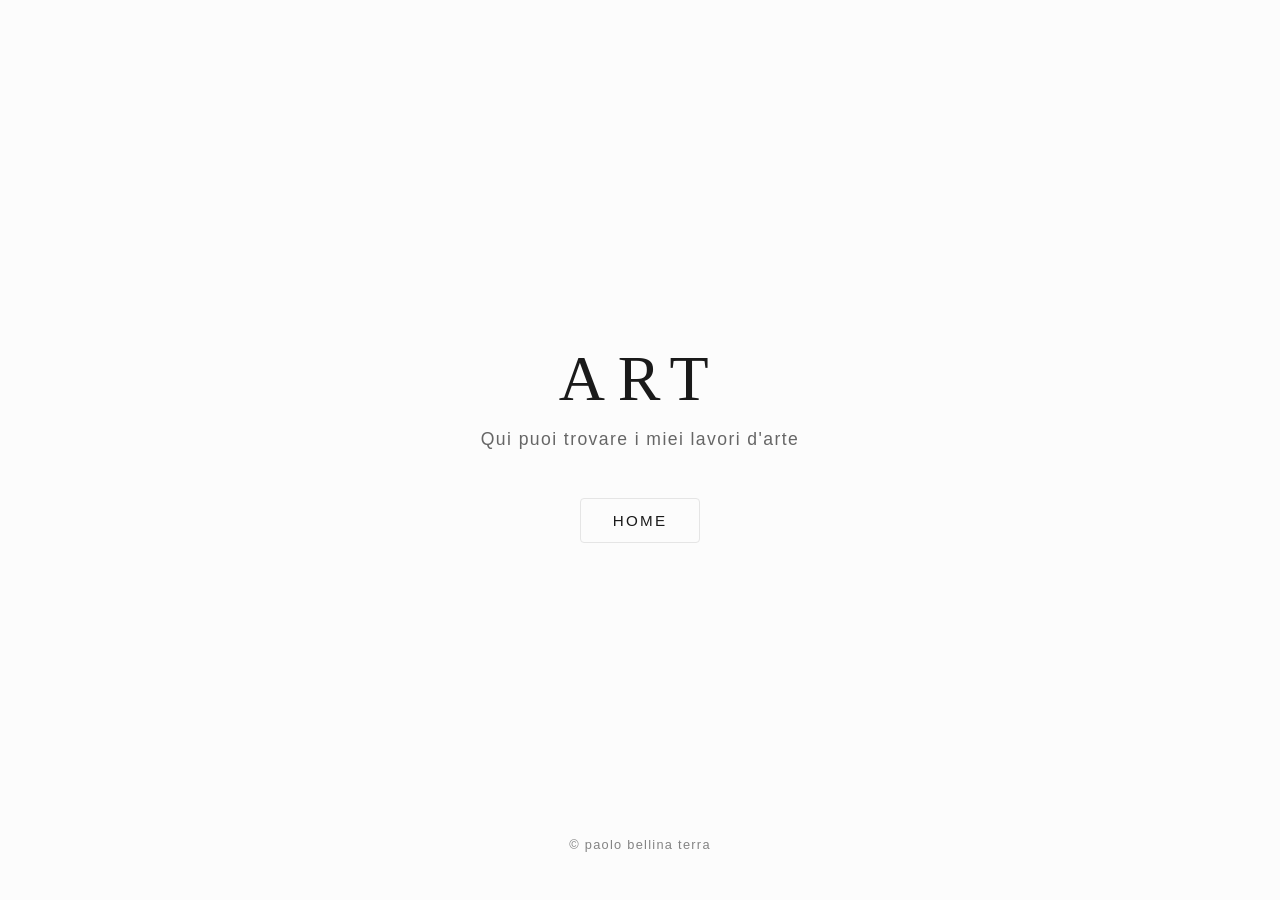
<file: index.html>
<html>
	<head>
		<meta charset='utf-8'>
		<title>index</title>
		<link rel="stylesheet" href="stile.css">
	</head>
	<body>
		<div class="intestazione">
  <h1>Art</h1>
  <p>Qui puoi trovare i miei lavori d'arte</p>
</div>

<div class="menu">
  <a class="voce" href="progetto.html">Home</a>
</div>


<div class="piede">© paolo bellina terra</div>
	</body>
</html>
</file>
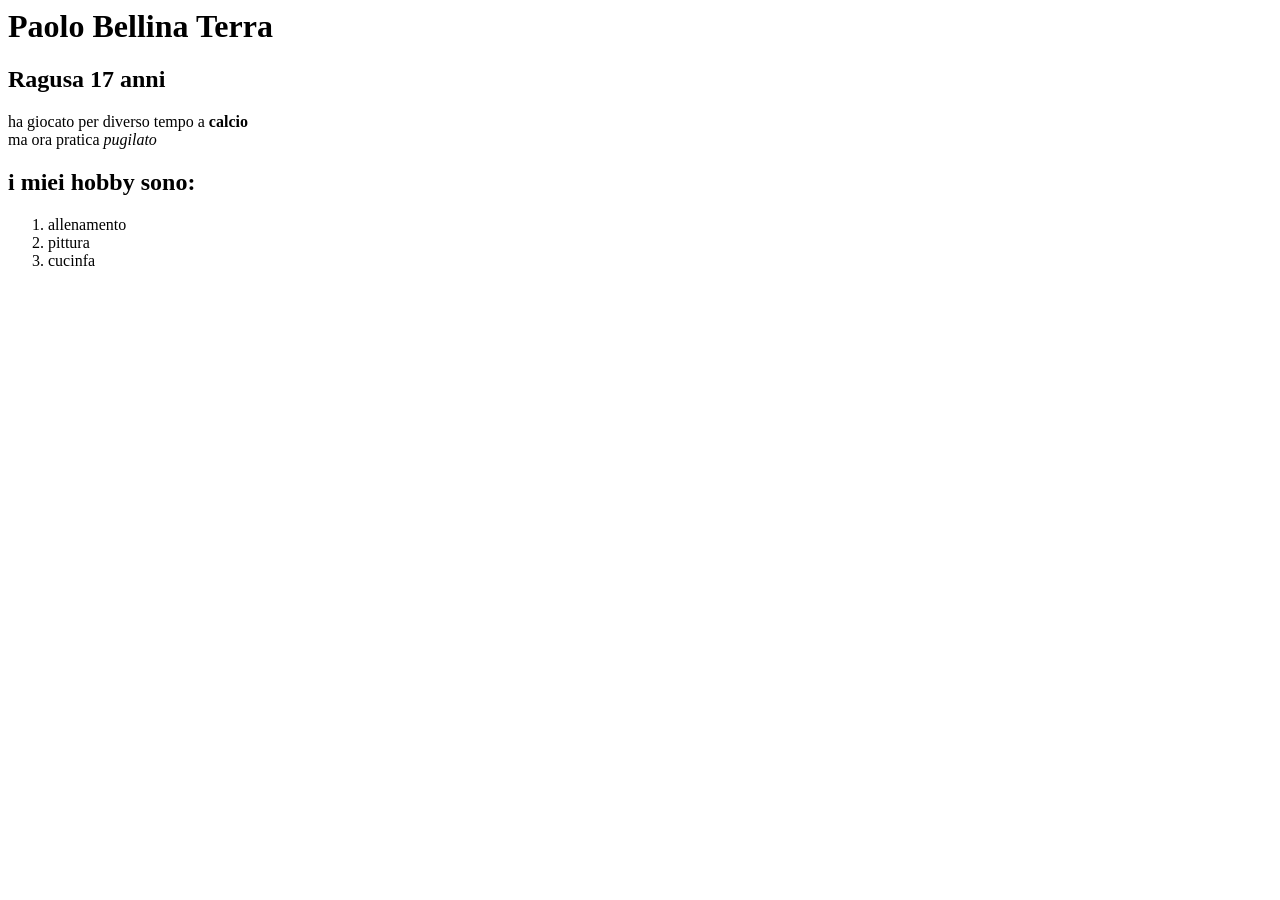
<file: es1.html>
<html>
	<head>
		<meta charset='utf-8'>
		<title>new webpage</title>
	</head>
	<body>
		<h1>Paolo Bellina Terra</h1>
		<h2>Ragusa 17 anni</h2>
		<p>ha giocato per diverso tempo a <strong>calcio</strong><br> ma ora pratica <em>pugilato</em></p>
		<h2>i miei hobby sono:</h2>
		<ol>
			<li>allenamento</li>
			<li>pittura</li>
			<li>cucinfa</li>
		</ol>
	</body>
</file>
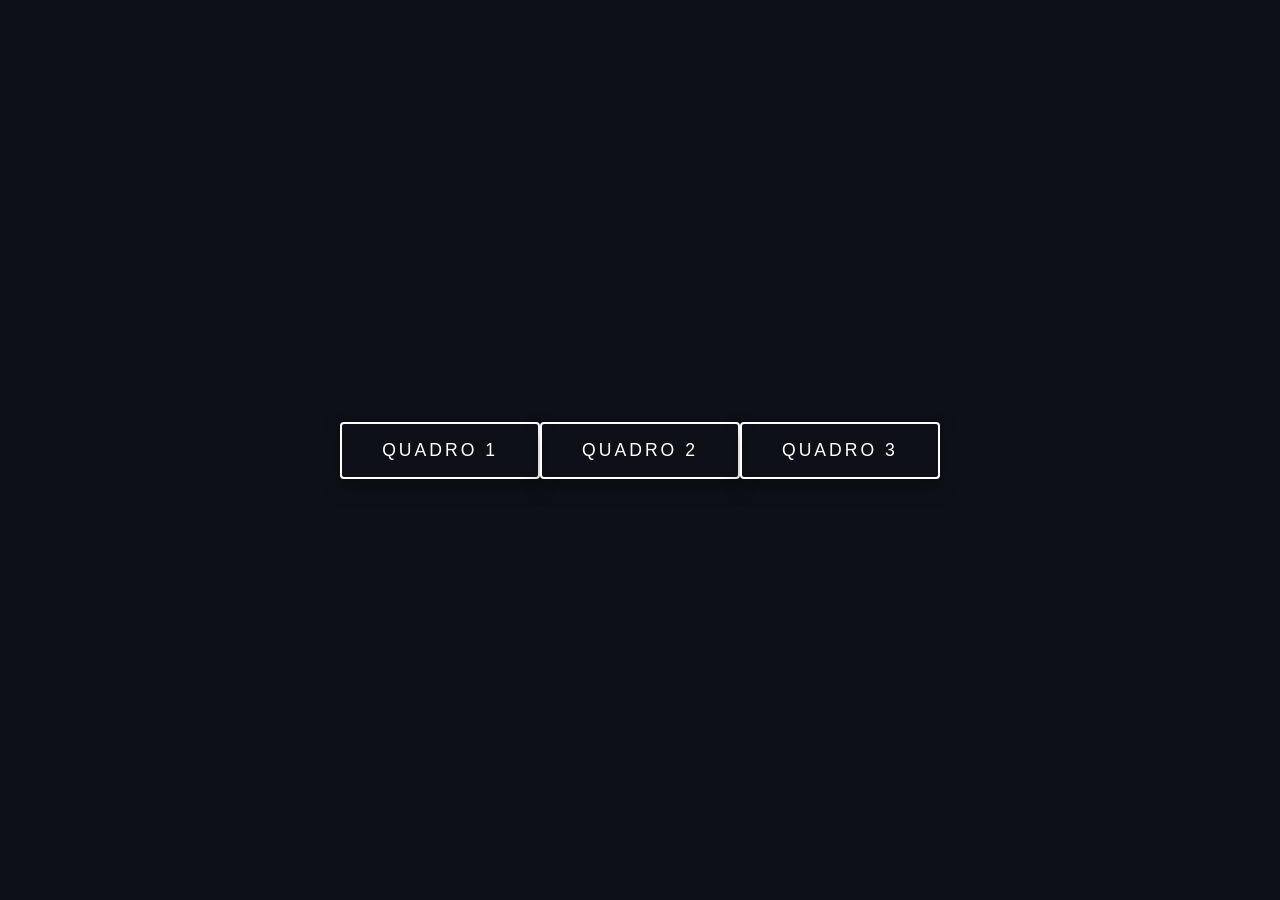
<file: progetto.html>
<html>
	<head>
		<meta charset='utf-8'>
		<title>progetto</title>
		<link rel="stylesheet" href="stile3.css">
	</head>
	<body>
		<a class="voce" href="quadro1.html">quadro 1</a>
		<a class="voce" href="quadro2.html">quadro 2</a>
		<a class="voce" href="quadro3.html">quadro 3</a>
	
		
	</body>
</html>
</file>
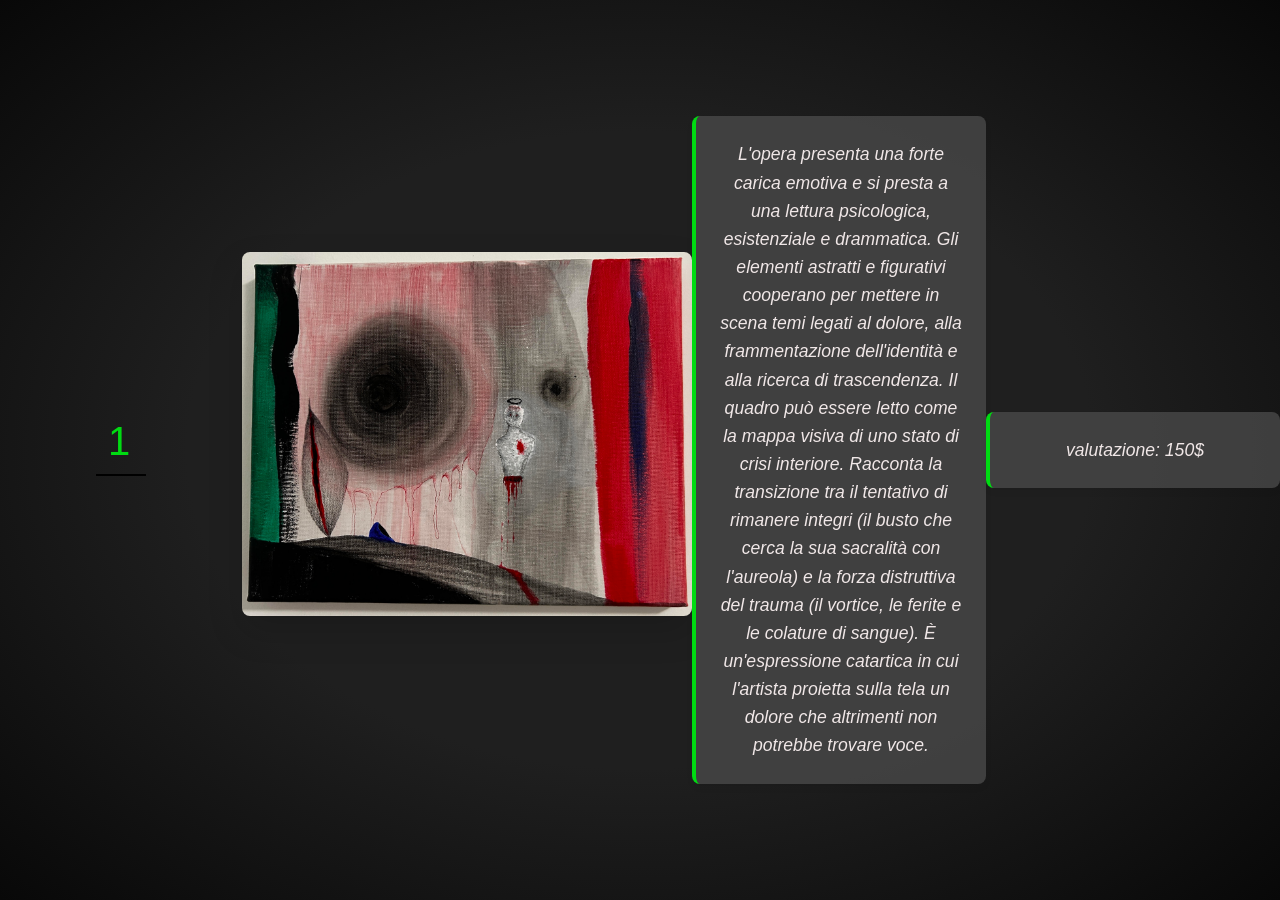
<file: quadro 1.html>
<html>
<head>
    <title>1</title>
    <link rel="stylesheet" href="stile2.css">
</head>
<body>
    <h1>1</h1>
    <img src="q1.jpg" alt='quadro' width="30%">
    <p>L'opera presenta una forte carica emotiva e si presta a una lettura psicologica, esistenziale e drammatica.
Gli elementi astratti e figurativi cooperano per mettere in scena temi legati al dolore, alla frammentazione dell'identità e alla ricerca di trascendenza.
Il quadro può essere letto come la mappa visiva di uno stato di crisi interiore. Racconta la transizione tra il tentativo di rimanere integri (il busto che cerca la sua sacralità con l'aureola) e la forza distruttiva del trauma (il vortice, le ferite e le colature di sangue). È un'espressione catartica in cui l'artista proietta sulla tela un dolore che altrimenti non potrebbe trovare voce.</p>

    <p class="price-meta"> valutazione: 150$</p>
</div>
</body>
</html>
</file>
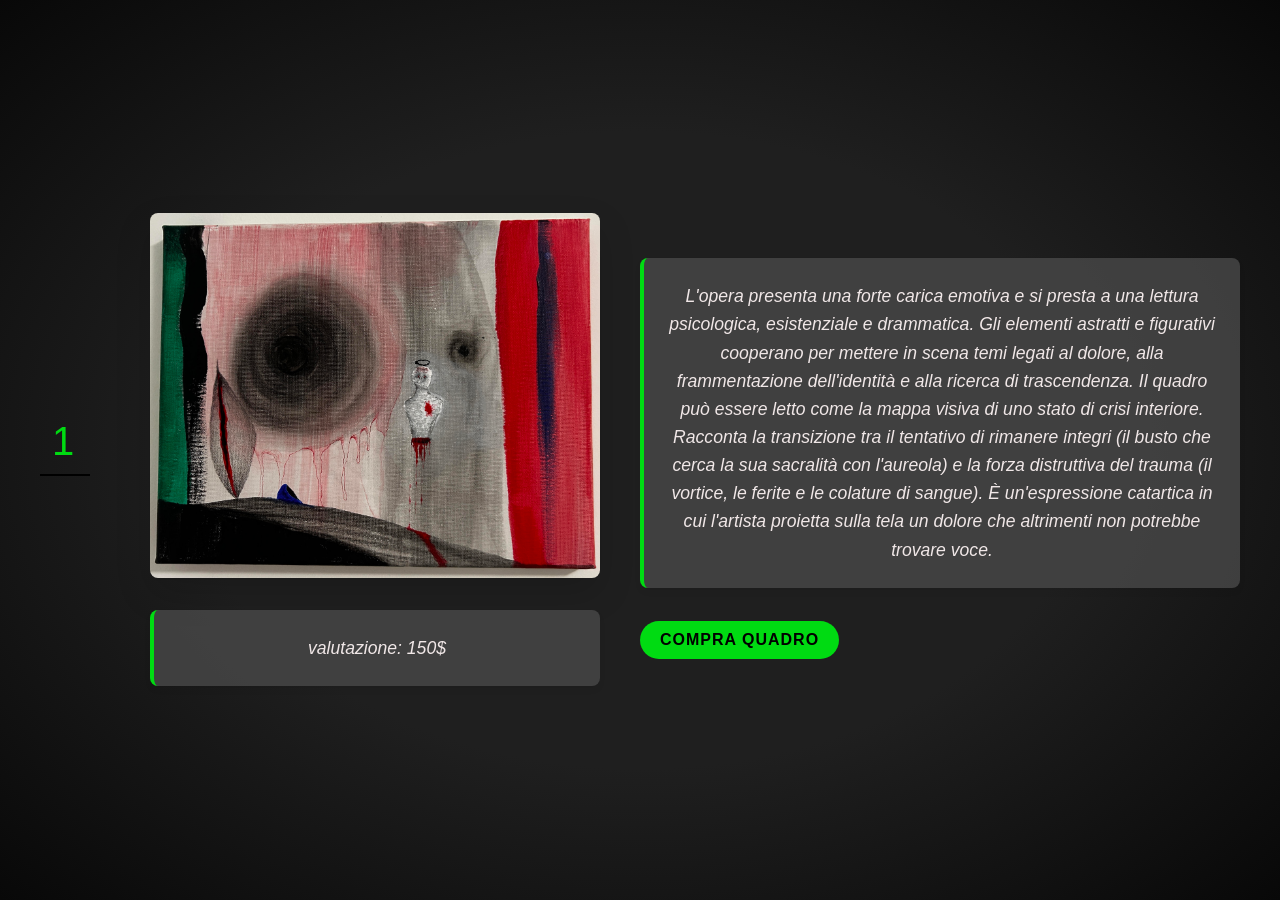
<file: quadro1.html>
<html>
<head>
    <title>1</title>
    <link rel="stylesheet" href="stile2.css">
</head>
<body>
    
    <div class="card">
        <h1>1</h1>
        <div>
            <figure>
                <img src="q1.jpg" alt='quadro'>
                <p class="price-meta"> valutazione: 150$</p>
                
            </figure>
        </div>
    </div>
    <div>
        <p>L'opera presenta una forte carica emotiva e si presta a una lettura psicologica, esistenziale e drammatica.
Gli elementi astratti e figurativi cooperano per mettere in scena temi legati al dolore, alla frammentazione dell'identità e alla ricerca di trascendenza.
Il quadro può essere letto come la mappa visiva di uno stato di crisi interiore. Racconta la transizione tra il tentativo di rimanere integri (il busto che cerca la sua sacralità con l'aureola) e la forza distruttiva del trauma (il vortice, le ferite e le colature di sangue). È un'espressione catartica in cui l'artista proietta sulla tela un dolore che altrimenti non potrebbe trovare voce.</p>
    
        <button class="buy-button" type="button">Compra quadro</button>
    </div>
    
</body>
</html>
</file>
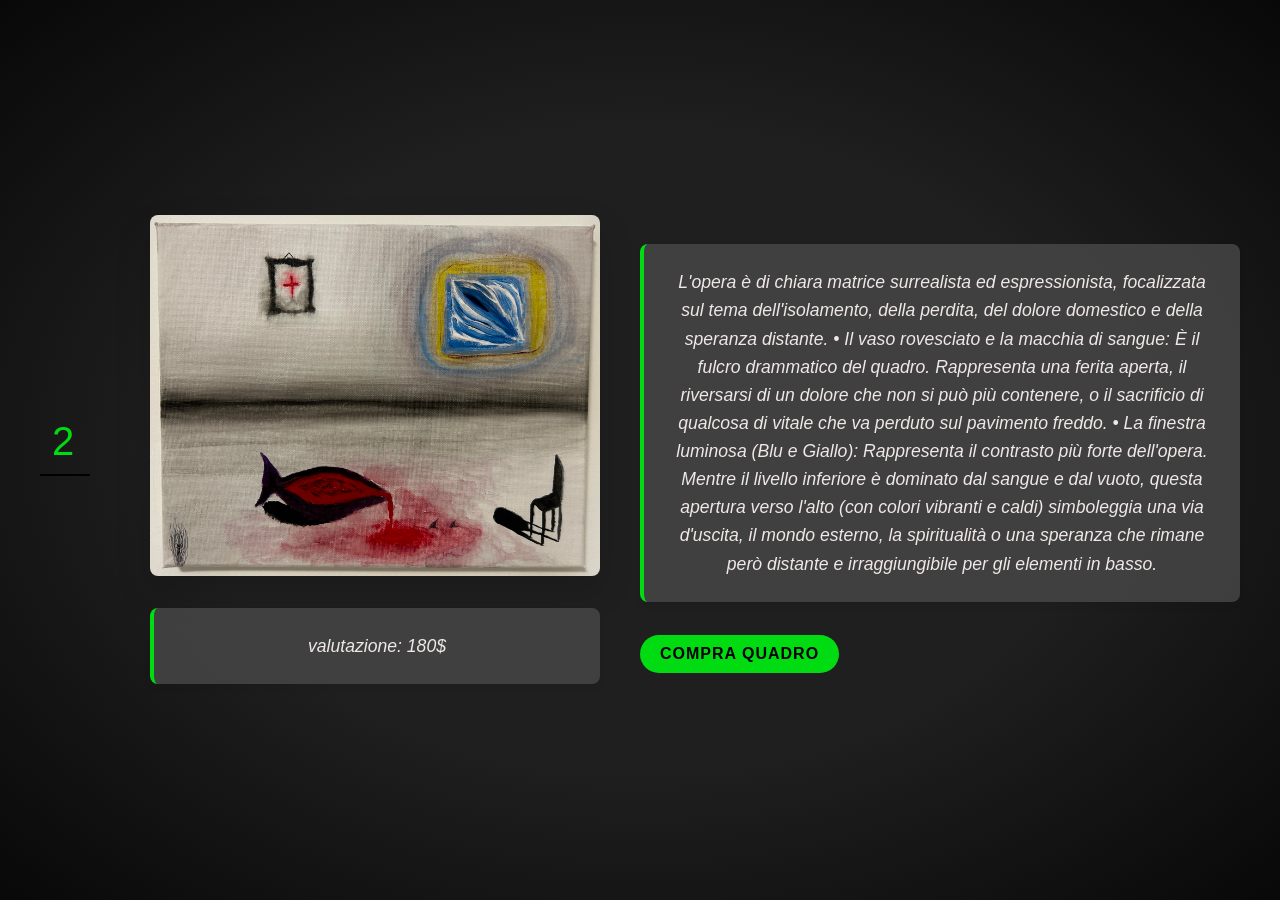
<file: quadro2.html>
<html>
<head>
    <title>2</title>
    <link rel="stylesheet" href="stile2.css">
</head>
<body>
   <div class="card">
        <h1>2</h1>
        <div>
            <figure>
                <img src="q2.jpg" alt='quadro'>
                <p class="price-meta"> valutazione: 180$</p>
                
            </figure>
        </div>
    </div>
     <div>
        <p>L'opera è di chiara matrice surrealista ed espressionista, 
            focalizzata sul tema dell'isolamento, della perdita, del dolore domestico e della speranza distante. • Il vaso rovesciato e la macchia di sangue: È il fulcro drammatico del quadro. Rappresenta una ferita aperta, il riversarsi di un dolore che non si può più contenere, o il sacrificio di qualcosa di vitale che va perduto sul pavimento freddo. • La finestra luminosa (Blu e Giallo): Rappresenta il contrasto più forte dell'opera. Mentre il livello inferiore è dominato dal sangue e dal vuoto, questa apertura verso l'alto (con colori vibranti e caldi) simboleggia una via d'uscita, il mondo esterno, 
            la spiritualità o una speranza che rimane però distante e irraggiungibile per gli elementi in basso.</p>
    
        <button class="buy-button" type="button">Compra quadro</button>
    </div>
</body>
</html>
</file>
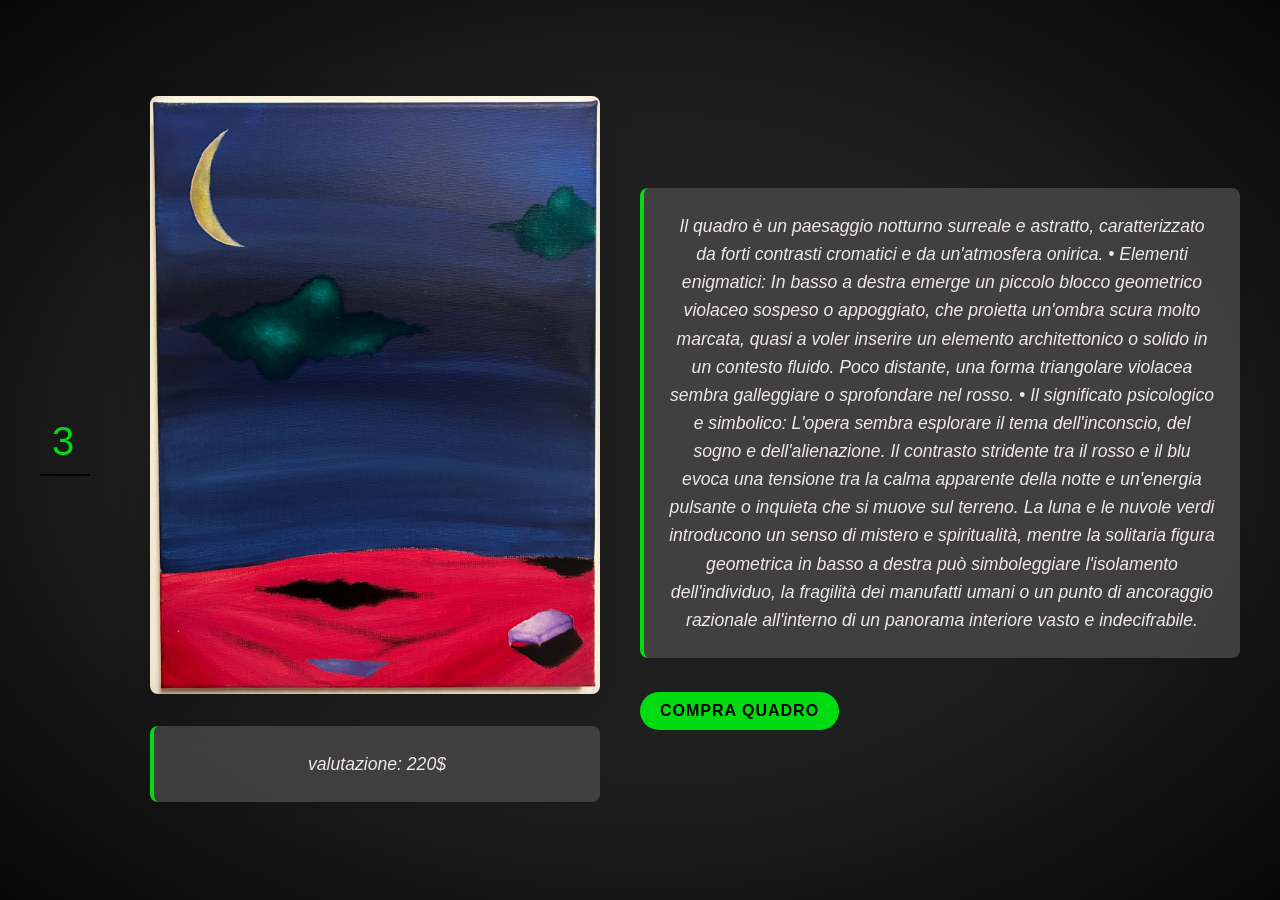
<file: quadro3.html>
<html>
<head>
    <title>3</title>
    <link rel="stylesheet" href="stile2.css">
</head>
<body>
    
    <div class="card">
        <h1>3</h1>
        <div>
            <figure>
                <img src="q3.jpg" alt='quadro'>
                <p class="price-meta"> valutazione: 220$</p>
                
            </figure>
        </div>
    </div>
    <div>
        <p>Il quadro è un paesaggio notturno surreale e astratto, caratterizzato da forti contrasti cromatici e da un'atmosfera onirica.
• Elementi enigmatici: In basso a destra emerge un piccolo blocco geometrico violaceo sospeso o appoggiato, che proietta un'ombra scura molto marcata, quasi a voler inserire un elemento architettonico o solido in un contesto fluido. Poco distante, una forma triangolare violacea sembra galleggiare o sprofondare nel rosso.
• Il significato psicologico e simbolico: L'opera sembra esplorare il tema dell'inconscio, del sogno e dell'alienazione. Il contrasto stridente tra il rosso e il blu evoca una tensione tra la calma apparente della notte e un'energia pulsante o inquieta che si muove sul terreno. La luna e le nuvole verdi introducono un senso di mistero e spiritualità, mentre la solitaria figura geometrica in basso a destra può simboleggiare l'isolamento dell'individuo, la fragilità dei manufatti umani o un punto di ancoraggio razionale all'interno di un panorama interiore vasto e indecifrabile.
</p>
    
        <button class="buy-button" type="button">Compra quadro</button>
    </div>
    
</body>
</html>
</file>
<file: stile.css>
:root{
  --bg-color: #fcfcfc;
  --text-main: #1a1a1a;
  --text-muted: #666666;
  --border-color: #e5e5e5;
  --accent-color: #000000;
  --font-title: 'Playfair Display', Georgia, 'Times New Roman', serif;
  --font-body: -apple-system, BlinkMacSystemFont, "Segoe UI", Roboto, sans-serif;
}



* {
  box-sizing: border-box;
  margin: 0;
  padding: 0;
}


body {
  background-color: var(--bg-color);
  color: var(--text-main);
  font-family: var(--font-body);
  min-height: 100vh;
  display: flex;
  flex-direction: column;
  justify-content: space-between;
  align-items: center;
  padding: 3rem 1.5rem;
  text-align: center;
  -webkit-font-smoothing: antialiased;
}


.intestazione {
  margin-top: auto; 
  margin-bottom: 3rem;
}

.intestazione h1 {
  font-family: var(--font-title);
  font-size: 4rem;
  font-weight: 300;
  letter-spacing: 0.2em;
  text-transform: uppercase;
  margin-bottom: 0.8rem;
}

.intestazione p {
  color: var(--text-muted);
  font-size: 1.1rem;
  font-weight: 300;
  letter-spacing: 0.08em;
}


.menu {
  margin-bottom: auto; 
}

.menu .voce {
  display: inline-block;
  color: var(--text-main);
  text-decoration: none;
  font-size: 0.95rem;
  text-transform: uppercase;
  letter-spacing: 0.15em;
  padding: 0.8rem 2rem;
  border: 1px solid var(--border-color);
  border-radius: 4px;
  transition: all 0.3s cubic-bezier(0.25, 0.8, 0.25, 1);
}



.piede {
  color: var(--text-muted);
  font-size: 0.8rem;
  letter-spacing: 0.1em;
  text-transform: lowercase;
  opacity: 0.8;
}
</file>
<file: stile3.css>
body {
    font-family: 'Segoe UI', Tahoma, Geneva, Verdana, sans-serif;
    background: #0d1117; /* Sfondo scuro profondo stile mostra d'arte notturna */
    margin: 0;
    padding: 0;
    display: flex;
    justify-content: center;
    align-items: center;
    min-height: 100vh;
}


.voce {
    display: inline-block;
    color: #ffffff;
    text-decoration: none;
    text-transform: uppercase;
    font-size: 1.1rem;
    font-weight: 500;
    letter-spacing: 3px;
    padding: 1rem 2.5rem;
    border: 2px solid #ffffff;
    border-radius: 4px;
    position: relative;
    overflow: hidden;
    transition: all 0.4s ease;
    box-shadow: 0 8px 20px rgba(0, 0, 0, 0.3);
}
</file>
<file: stile2.css>
body {
    font-family: 'Segoe UI', Tahoma, Geneva, Verdana, sans-serif;
    background-color: #f7f9fa;
    color: #2c3e50;
    margin: 0;
    padding: 0;
    display: flex;
    justify-content: center;
    align-items: center;
    min-height: 100vh;
}


body > * {
    max-width: 600px;
    width: 90%;
}


body {
    background: radial-gradient(
        ellipse at center,
        
        #1f1f1f 50%,
        #080808 100%
    );;
}




h1 {
    font-size: 2.5rem;
    font-weight: 300;
    text-transform: uppercase;
    letter-spacing: 4px;
    text-align: center;
    color: #00db12; 
    margin-bottom: 2rem;
    position: relative;
}


h1::after {
    content: '';
    display: block;
    width: 50px;
    height: 2px;
    background-color: #000000; 
    margin: 10px auto 0 auto;
}


img {
    display: block;
    width: 190% !important; 
    max-width: 450px;
    height: auto;
    margin: 0 auto 2rem auto;
    border-radius: 8px;
    box-shadow: 0 15px 35px rgba(0, 0, 0, 0.15); 
    transition: transform 0.3s ease, box-shadow 0.3s ease;
}





p {
    font-size: 1.1rem;
    line-height: 1.6;
    color: #f0e7e7;
    text-align: center;
    font-style: italic;
    background-color: rgba(73, 73, 73, 0.8);
    padding: 1.5rem;
    border-radius: 8px;
    box-shadow: 0 4px 6px rgba(0, 0, 0, 0.05);
    border-left: 4px solid #00db12; 
}
.buy-button {
    display: inline-block;
    background: #00db12;
    color: #000000;
    font-size: 1rem;
    font-weight: bold;
    text-transform: uppercase;
    letter-spacing: 1px;
    padding: 10px 20px;
    border-radius: 25px;
    border: none;
    cursor: pointer;
    transition: background-color 0.3s ease, transform 0.2s ease, box-shadow 0.2s ease;
    margin-top: 1rem;
}
.card{
    display: flex;
    flex-direction: row;
    align-items: center;
    justify-content: space-between;
    gap: 20px;

}
</file>
